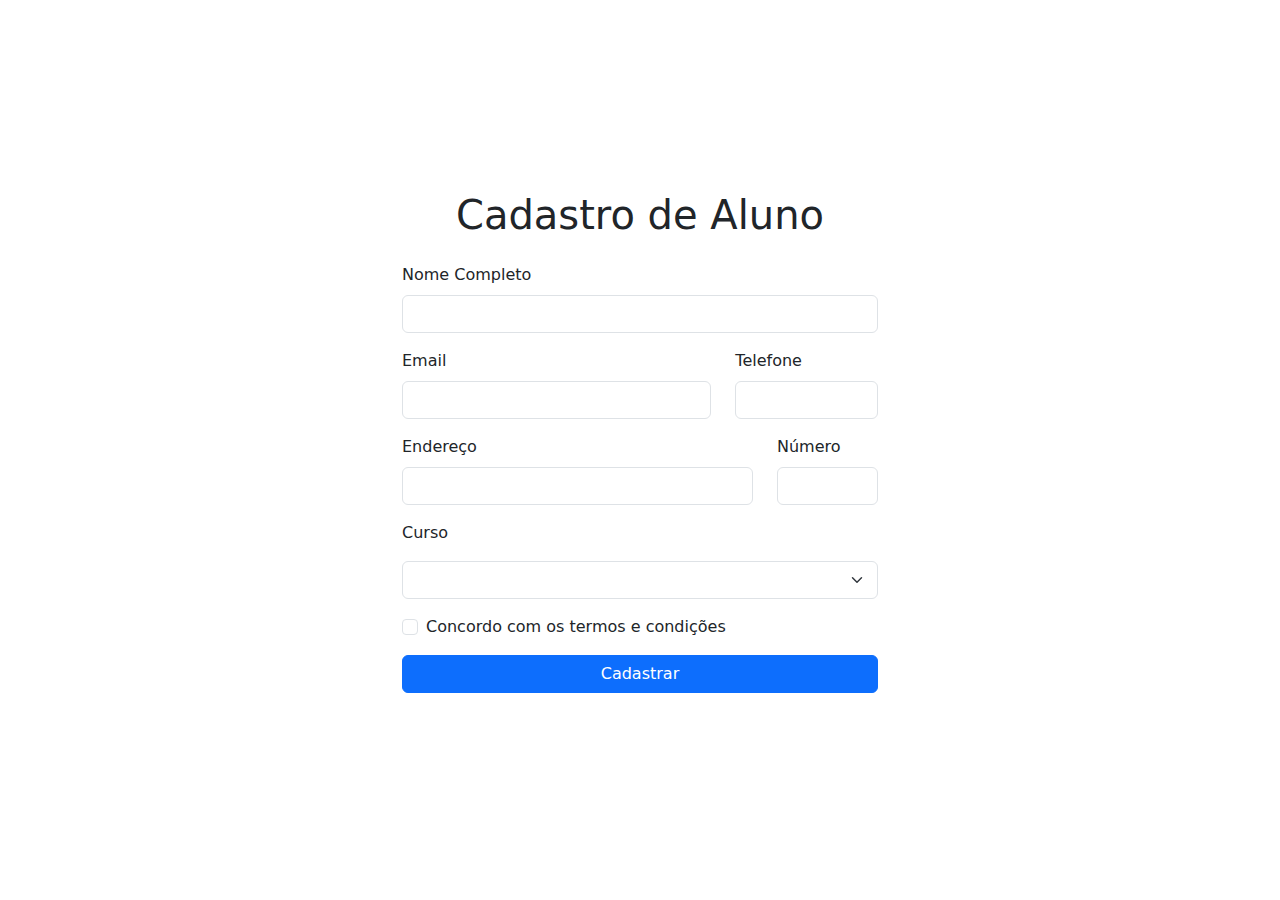
<file: index.html>
<!DOCTYPE html>
<html lang="pt-br">

<head>
  <meta charset="UTF-8">
  <meta name="viewport" content="width=device-width, initial-scale=1.0">
  <link rel="stylesheet" href="./css/style.css">
  <link href="https://cdn.jsdelivr.net/npm/bootstrap@5.3.3/dist/css/bootstrap.min.css" rel="stylesheet" integrity="sha384-QWTKZyjpPEjISv5WaRU9OFeRpok6YctnYmDr5pNlyT2bRjXh0JMhjY6hW+ALEwIH" crossorigin="anonymous">
  <script defer src="https://cdn.jsdelivr.net/npm/bootstrap@5.3.3/dist/js/bootstrap.bundle.min.js" integrity="sha384-YvpcrYf0tY3lHB60NNkmXc5s9fDVZLESaAA55NDzOxhy9GkcIdslK1eN7N6jIeHz" crossorigin="anonymous"></script>
  <script defer src="./js/app.js"></script>
  <title>ForSubEmail | Kervines</title>
</head>

<body>
  <h1>Cadastro de Aluno</h1>
  <form class="needs-validation" novalidate method="POST" action="https://formsubmit.co/dev.kervin@gmail.com">
    <input type="hidden" name="_next" value="https://kervines.github.io/form-submit/thanks.html">
    <div class="col-md mb-3">
      <label for="inputName" class="form-label">Nome Completo</label>
      <input pattern="[A-Za-zÀ-ÖØ-öø-ÿ\s]+" name="nome" type="text" class="form-control" id="inputName" aria-describedby="Name" required>
      <div class="invalid-feedback">
        Nome inválido!
      </div>
    </div>
    </div>
    <div class="row">
      <div class="col-md mb-3">
        <label for="inputEmail" class="form-label">Email</label>
        <input name="email" type="email" class="form-control" id="inputEmail" required>
        <div class="invalid-feedback">
          E-mail inválido!
        </div>
      </div>
      <div class="col-md-4 mb-3">
        <label for="inputTel" class="form-label">Telefone</label>
        <input minlength="11" maxlength="11" name="tel" type="tel" class="form-control" id="inputTel" required>
        <div class="invalid-feedback">
          Telefone inválido!
        </div>
      </div>

    </div>
    <div class="row">
      <div class="col mb-3">
        <label for="inputAddress" class="form-label">Endereço</label>
        <input pattern="/[A-Za-z0-9\s,.-]+/" name="endereco" type="text" class="form-control" id="inputAddress" required>
        <div class="invalid-feedback">
          Endereço inválido!
        </div>
      </div>
      <div class="col-3 mb-3">
        <label for="inputAddress_number" class="form-label">Número</label>
        <input pattern="[0-9]+[a-zA-Z]?(?:-[0-9a-zA-Z]+)?$" name="numero" type="text" class="form-control" id="inputAddress_number" required>
        <div class="invalid-feedback">
          Número inválido!
        </div>
      </div>
    </div>
    <div class="selectCourse">
      <label for="courseSelect" class="form-label">Curso</label>
      <select name="curso" class="mt-2 form-select" aria-label="Courses" id="courseSelect" required>
        <option selected></option>
        <option value="ciencia_da_computacao">Ciência da Computação</option>
        <option value="engenharia">Engenharia</option>
        <option value="medicina">Medicina</option>
        <option value="direito">Direito</option>
      </select>
      <div class="invalid-feedback">
        Selecione seu curso!
      </div>
    </div>
    <div class="my-3 form-check">
      <input required type="checkbox" class="form-check-input" id="inputCheck">
      <label class="form-check-label" for="inputCheck">Concordo com os termos e condições</label>
      <div class="invalid-feedback">
        Você deve concordar com os termos antes de enviar.
      </div>
    </div>
    <button type="submit" class="btn btn-primary">Cadastrar</button>
  </form>


</body>

</html>
</file>
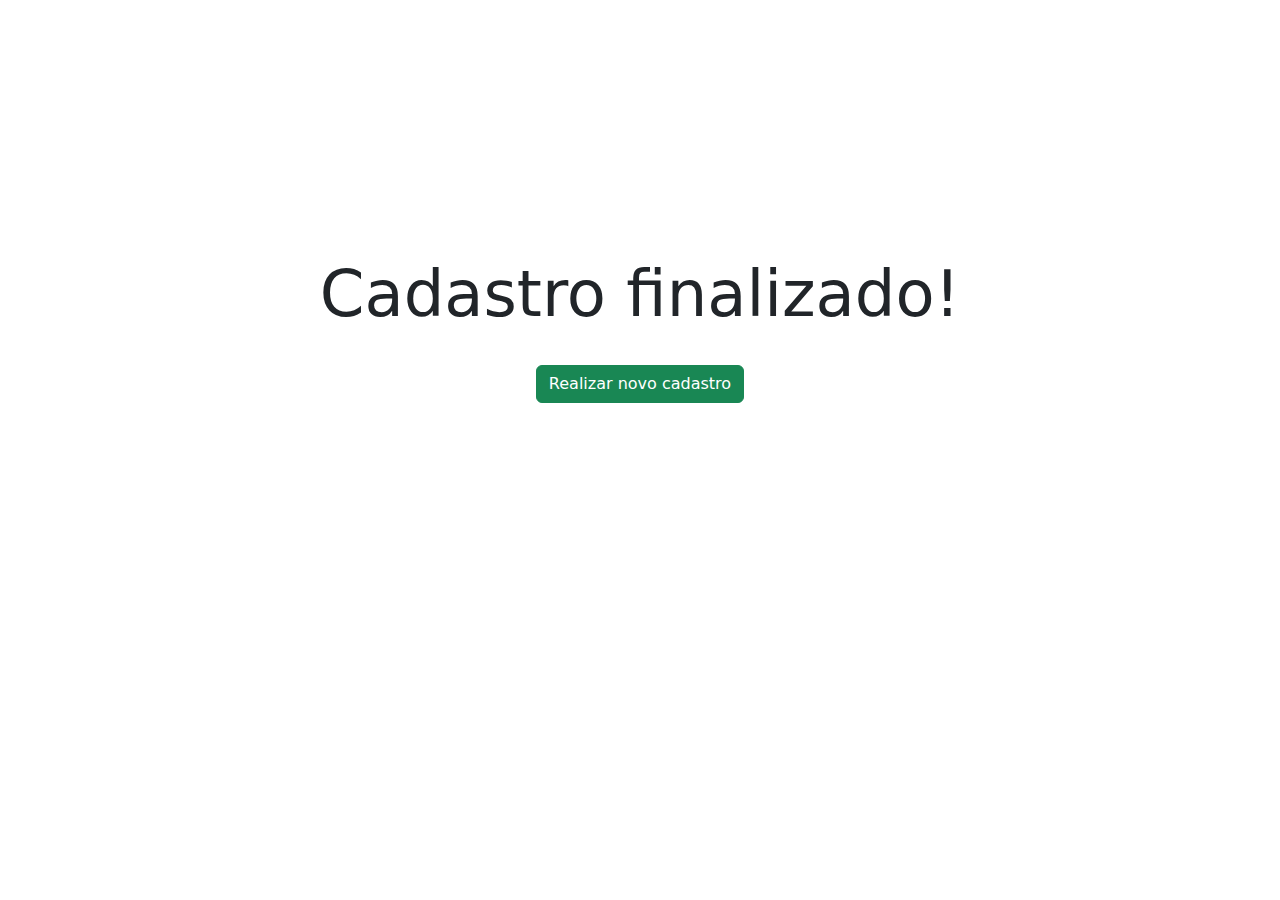
<file: thanks.html>
<!DOCTYPE html>
<html lang="en">

<head>
  <meta charset="UTF-8">
  <meta name="viewport" content="width=device-width, initial-scale=1.0">
  <link href="https://cdn.jsdelivr.net/npm/bootstrap@5.3.3/dist/css/bootstrap.min.css" rel="stylesheet" integrity="sha384-QWTKZyjpPEjISv5WaRU9OFeRpok6YctnYmDr5pNlyT2bRjXh0JMhjY6hW+ALEwIH" crossorigin="anonymous">
  <script src="https://cdn.jsdelivr.net/npm/bootstrap@5.3.3/dist/js/bootstrap.bundle.min.js" integrity="sha384-YvpcrYf0tY3lHB60NNkmXc5s9fDVZLESaAA55NDzOxhy9GkcIdslK1eN7N6jIeHz" crossorigin="anonymous"></script>
  <title>Cadastro conluido</title>
</head>

<body class="">
  <div class="text-center" style="margin-top: 20%;">
    <h1 class="display-3">Cadastro finalizado!</h1>
    <a href="./index.html" class="mt-4 btn btn-success">Realizar novo cadastro</a>
  </div>
</body>

</html>
</file>
<file: css/style.css>
@import url('https://fonts.googleapis.com/css2?family=Poppins:wght@400;500;600;700&display=swap');

* {
  margin: 0;
  padding: 0;
  padding: 0;
}

html {
  font-family: 'Poppins', sans-serif;
}

body {
  background-color: #fafafa;
  height: 100vh;
  display: flex;
  justify-content: center;
  align-items: center;
  flex-direction: column;
}

form {
  display: flex;
  flex-direction: column;
  padding: 1rem;
}
</file>
